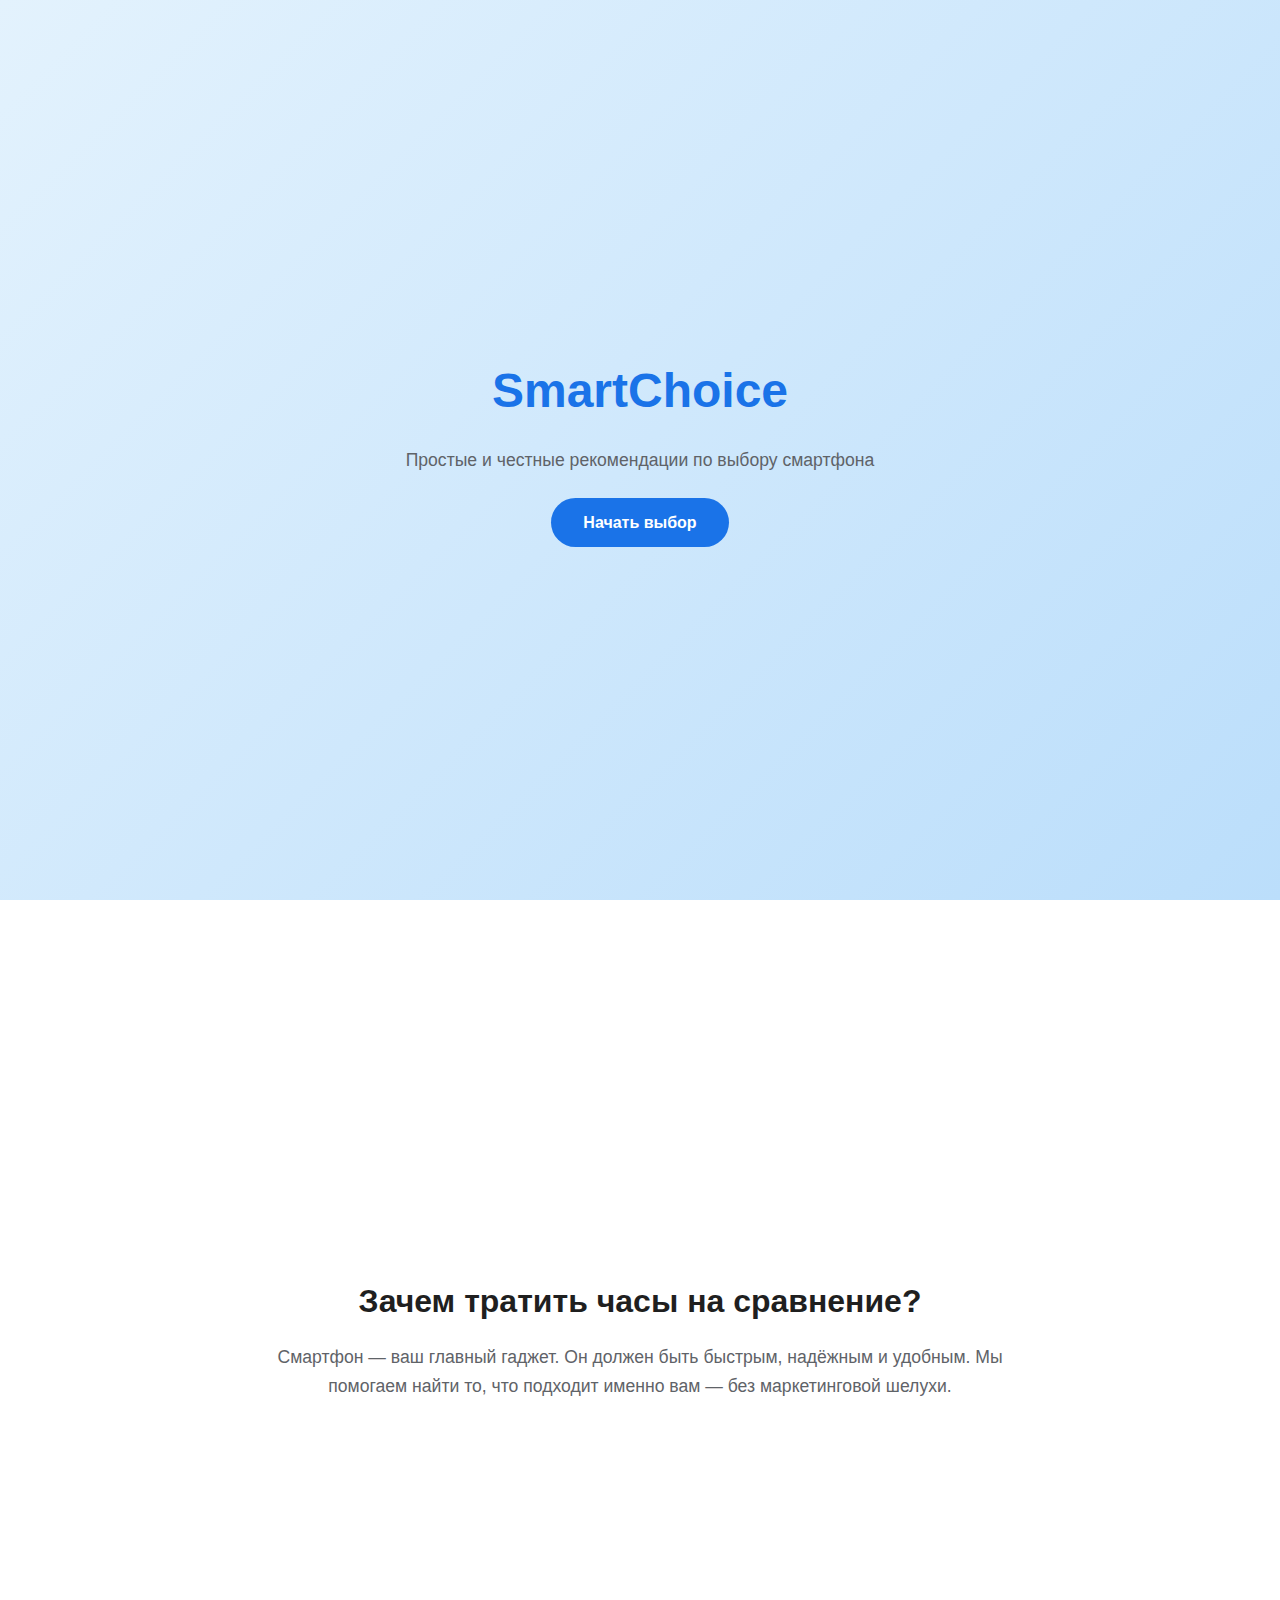
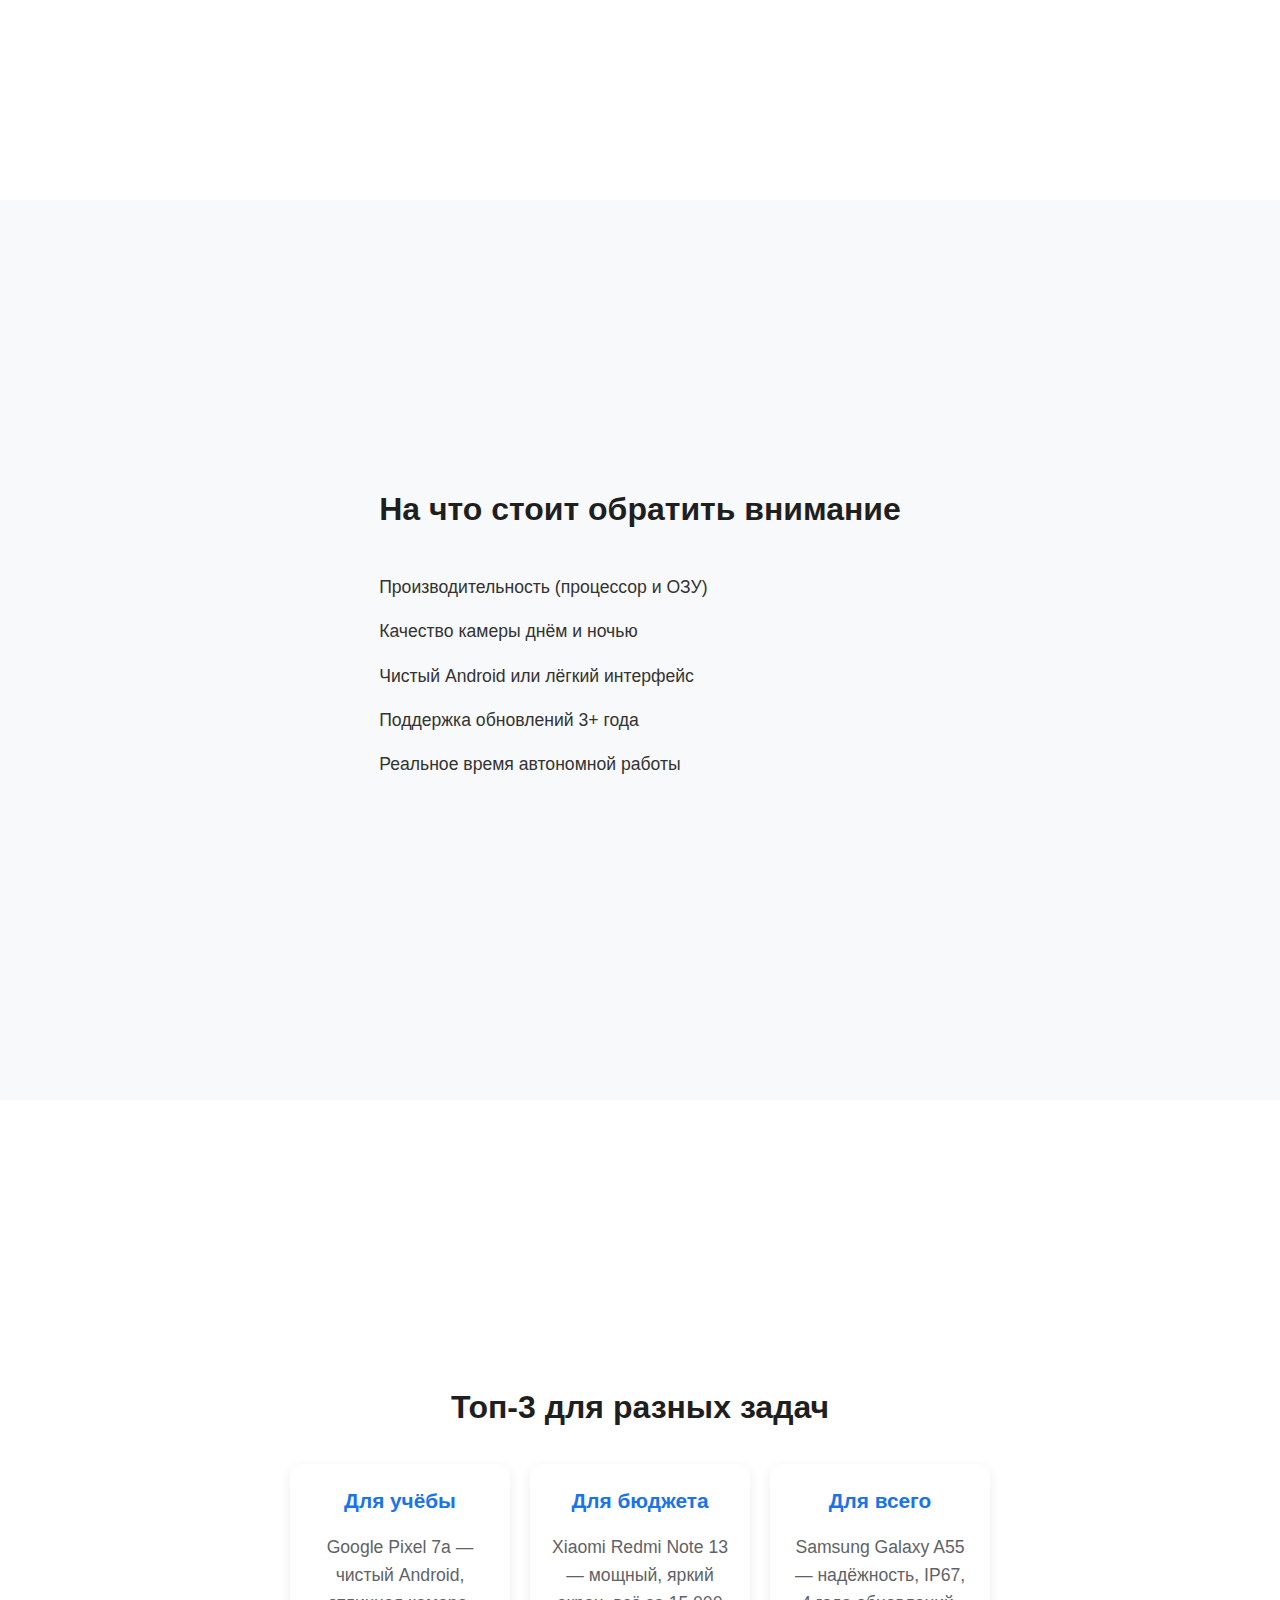
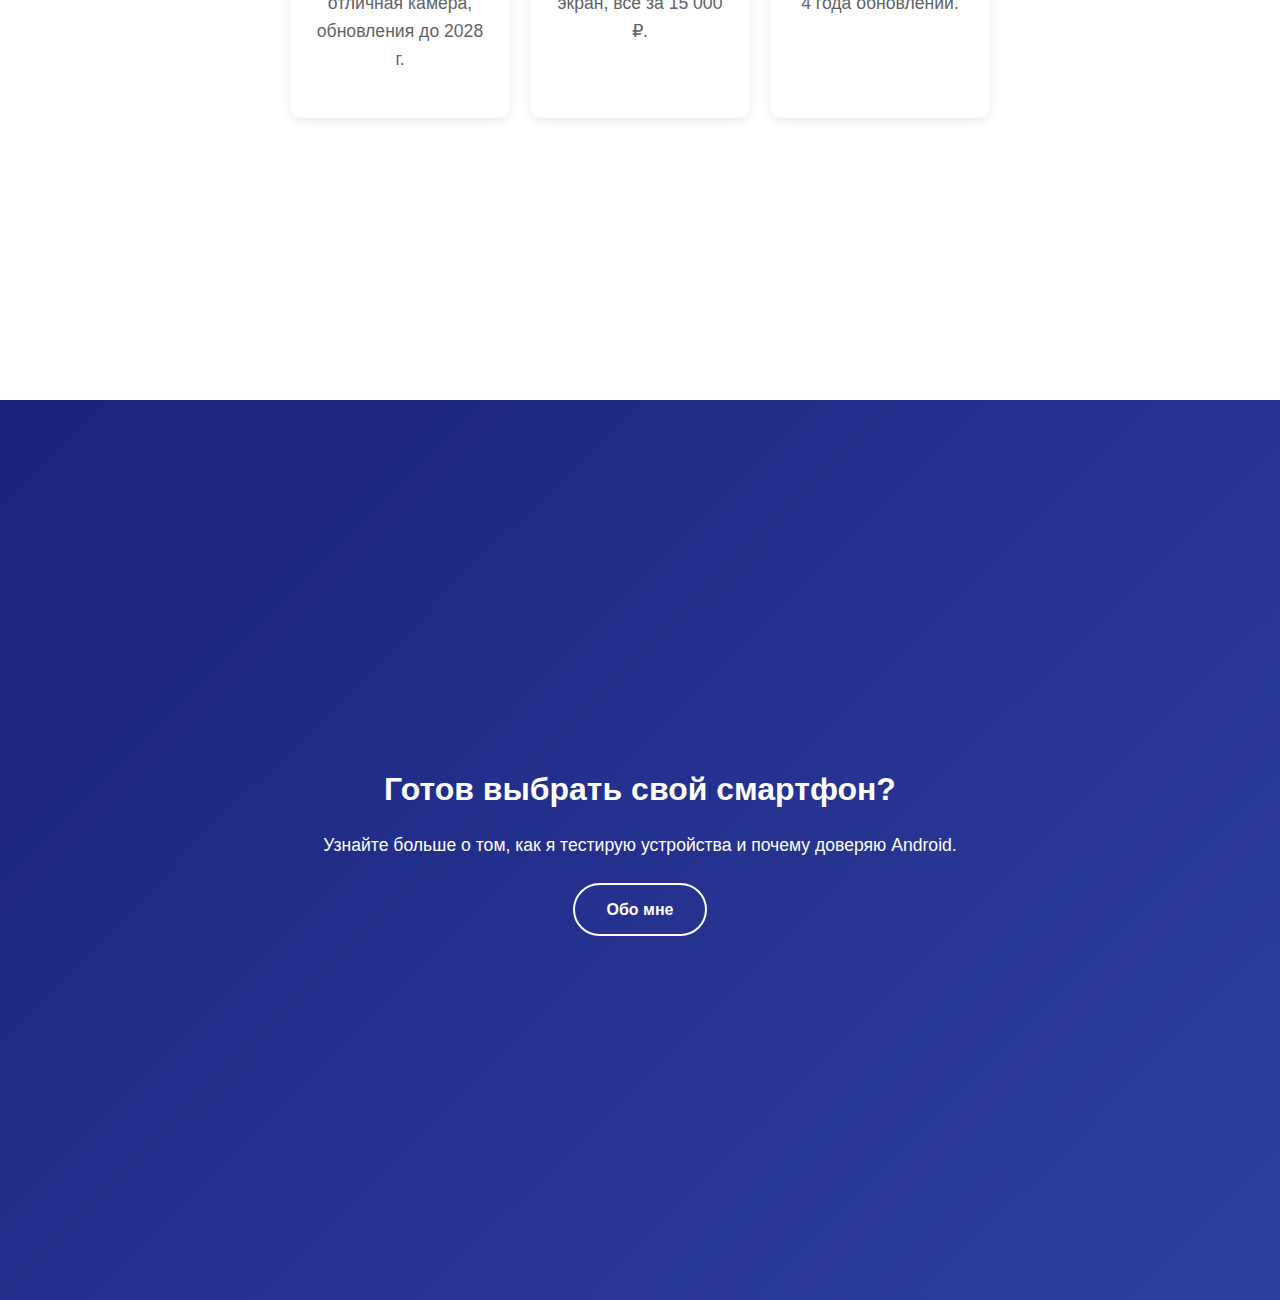
<file: кт итог/index.html>
<!DOCTYPE html>
<html lang="ru">
<head>
  <meta charset="UTF-8" />
  <meta name="viewport" content="width=device-width, initial-scale=1.0" />
  <title>SmartChoice — Выбираем лучший смартфон</title>
  <link rel="stylesheet" href="style.css" />
</head>
<body>

  <section class="screen hero">
    <div class="content">
      <h1>SmartChoice</h1>
      <p>Простые и честные рекомендации по выбору смартфона</p>
      <a href="#features" class="button">Начать выбор</a>
    </div>
  </section>

  <section class="screen" id="features">
    <div class="content">
      <h2>Зачем тратить часы на сравнение?</h2>
      <p>Смартфон — ваш главный гаджет. Он должен быть быстрым, надёжным и удобным. Мы помогаем найти то, что подходит именно вам — без маркетинговой шелухи.</p>
    </div>
  </section>

  <section class="screen light">
    <div class="content">
      <h2>На что стоит обратить внимание</h2>
      <ul class="criteria-list">
        <li>Производительность (процессор и ОЗУ)</li>
        <li>Качество камеры днём и ночью</li>
        <li>Чистый Android или лёгкий интерфейс</li>
        <li>Поддержка обновлений 3+ года</li>
        <li>Реальное время автономной работы</li>
      </ul>
    </div>
  </section>

  <section class="screen">
    <div class="content">
      <h2>Топ-3 для разных задач</h2>
      <div class="cards">
        <div class="card">
          <h3>Для учёбы</h3>
          <p>Google Pixel 7a — чистый Android, отличная камера, обновления до 2028 г.</p>
        </div>
        <div class="card">
          <h3>Для бюджета</h3>
          <p>Xiaomi Redmi Note 13 — мощный, яркий экран, всё за 15 000 ₽.</p>
        </div>
        <div class="card">
          <h3>Для всего</h3>
          <p>Samsung Galaxy A55 — надёжность, IP67, 4 года обновлений.</p>
        </div>
      </div>
    </div>
  </section>

  <section class="screen dark">
    <div class="content">
      <h2>Готов выбрать свой смартфон?</h2>
      <p>Узнайте больше о том, как я тестирую устройства и почему доверяю Android.</p>
      <a href="about.html" class="button outline">Обо мне</a>
    </div>
  </section>

</body>
</html>
</file>
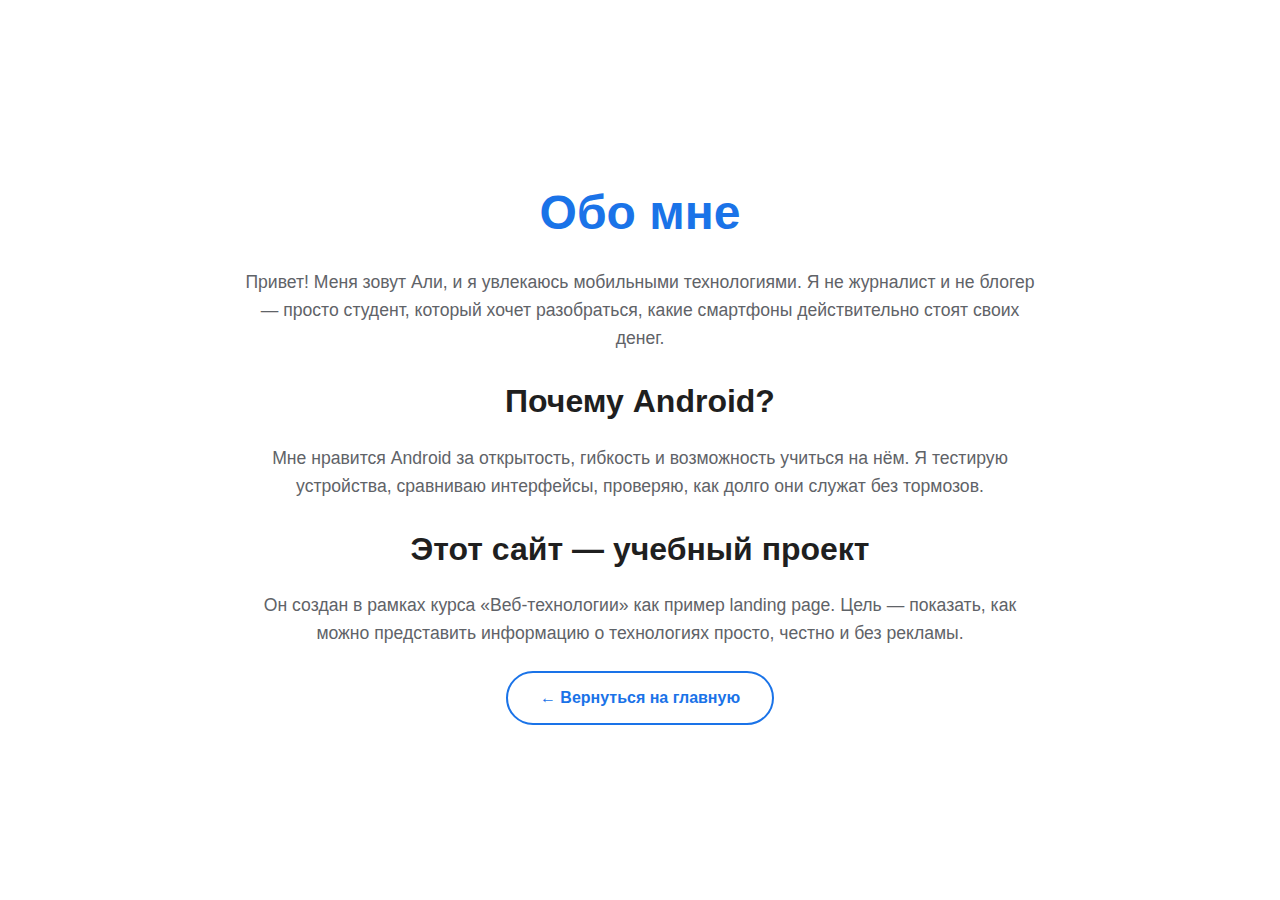
<file: кт итог/index1.html>
<!DOCTYPE html>
<html lang="ru">
<head>
  <meta charset="UTF-8" />
  <meta name="viewport" content="width=device-width, initial-scale=1.0" />
  <title>Обо мне — SmartChoice</title>
  <link rel="stylesheet" href="style.css" />
</head>
<body>

  <section class="screen about-page">
    <div class="content">
      <h1>Обо мне</h1>
      <p>Привет! Меня зовут Али, и я увлекаюсь мобильными технологиями. Я не журналист и не блогер — просто студент, который хочет разобраться, какие смартфоны действительно стоят своих денег.</p>

      <h2>Почему Android?</h2>
      <p>Мне нравится Android за открытость, гибкость и возможность учиться на нём. Я тестирую устройства, сравниваю интерфейсы, проверяю, как долго они служат без тормозов.</p>

      <h2>Этот сайт — учебный проект</h2>
      <p>Он создан в рамках курса «Веб-технологии» как пример landing page. Цель — показать, как можно представить информацию о технологиях просто, честно и без рекламы.</p>

      <a href="index.html" class="button back">← Вернуться на главную</a>
    </div>
  </section>

</body>
</html>
</file>
<file: кт итог/style.css>
* {
    margin: 0;
    padding: 0;
    box-sizing: border-box;
  }
  
  body {
    font-family: -apple-system, BlinkMacSystemFont, 'Segoe UI', Roboto, sans-serif;
    line-height: 1.6;
    color: #333;
  }
  
  .screen {
    min-height: 100vh;
    display: flex;
    align-items: center;
    justify-content: center;
    padding: 20px;
    background-color: #ffffff;
  }
  
  .content {
    max-width: 800px;
    text-align: center;
  }
  
  h1, h2, h3 {
    margin-bottom: 16px;
  }
  
  h1 {
    font-size: 3rem;
    color: #1a73e8;
  }
  
  h2 {
    font-size: 2rem;
    color: #1f1f1f;
  }
  
  p {
    margin-bottom: 24px;
    font-size: 1.1rem;
    color: #5f6368;
  }
  
  .hero {
    background: linear-gradient(135deg, #e3f2fd, #bbdefb);
  }
  
  .light {
    background-color: #f8f9fa;
  }
  
  .dark {
    background: linear-gradient(135deg, #1a237e, #303f9f);
    color: white;
  }
  
  .dark h2,
  .dark p {
    color: white;
  }
  
  .criteria-list {
    list-style: none;
    text-align: left;
    margin: 30px auto;
    max-width: 600px;
  }
  
  .criteria-list li {
    padding: 8px 0;
    font-size: 1.1rem;
  }
  
  .cards {
    display: flex;
    flex-wrap: wrap;
    gap: 20px;
    justify-content: center;
    margin-top: 30px;
  }
  
  .card {
    background: white;
    padding: 20px;
    border-radius: 12px;
    box-shadow: 0 4px 12px rgba(0,0,0,0.08);
    width: 220px;
    text-align: center;
  }
  
  .card h3 {
    color: #1a73e8;
    font-size: 1.3rem;
  }
  
  /* Кнопки */
  .button {
    display: inline-block;
    padding: 12px 32px;
    background-color: #1a73e8;
    color: white;
    text-decoration: none;
    border-radius: 30px;
    font-weight: 600;
  }
  
  .button:hover {
    background-color: #0d47a1;
  }
  
  .button.outline {
    background: transparent;
    border: 2px solid white;
  }

  .back {
    background: transparent;
    border: 2px solid #1a73e8;
    color: #1a73e8;
  }
  
  .back:hover {
    background: #e8f0fe;
  }
  
  @media (max-width: 600px) {
    h1 {
      font-size: 2.2rem;
    }
  
    h2 {
      font-size: 1.6rem;
    }
  
    .card {
      width: 100%;
      max-width: 300px;
    }
  
    .cards {
      flex-direction: column;
      align-items: center;
    }
  }
</file>
